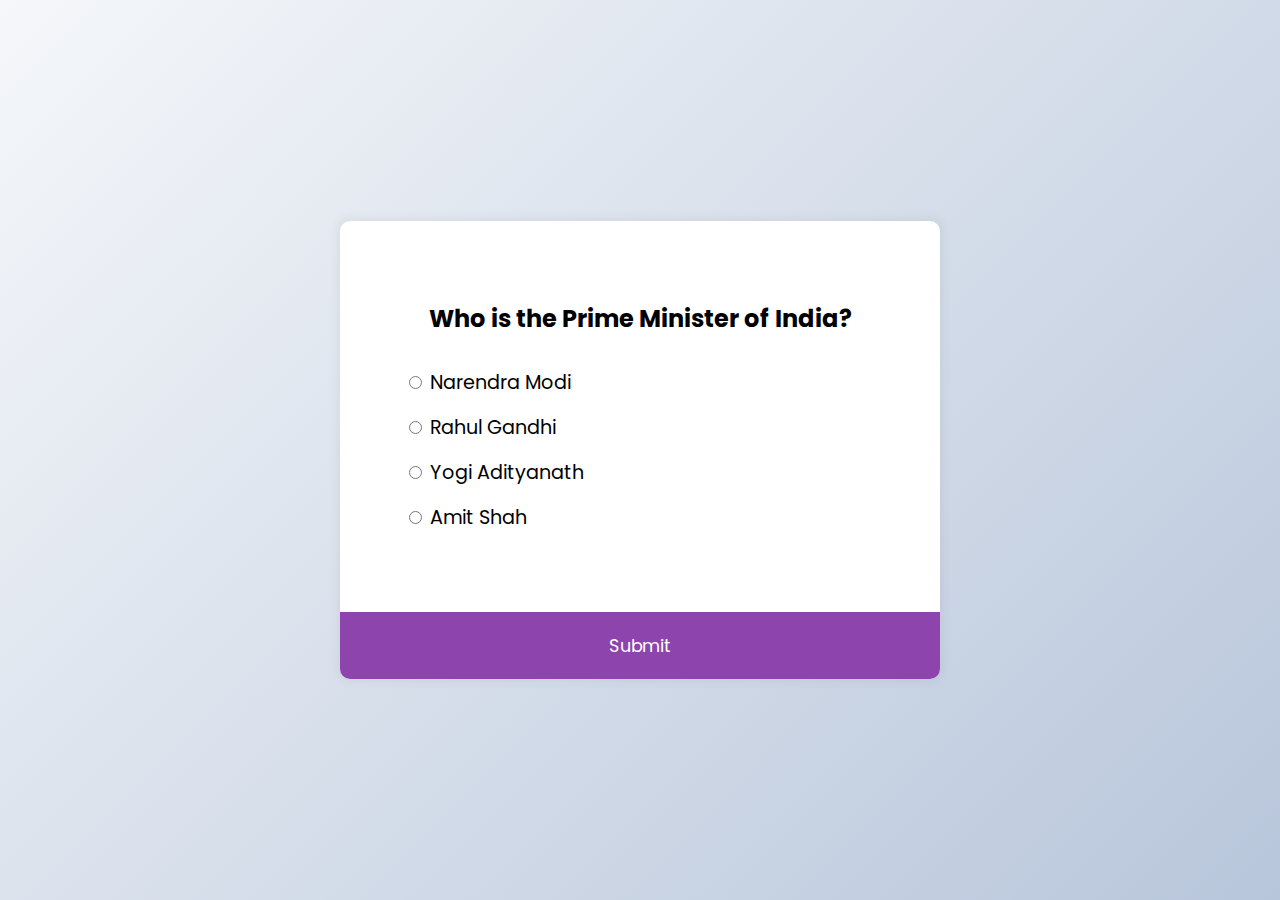
<file: QuizApp/inedx.html>
<!DOCTYPE html>
<html lang="en">
  <head>
    <meta charset="UTF-8" />
    <meta name="viewport" content="width=device-width, initial-scale=1.0" />
    <title>Quiz App</title>
    <link rel="stylesheet" href="style.css" />
  </head>
  <body>
    <div class="quiz-container" id="quiz">
      <div class="quiz-header">
        <h2 id="question">Question Text</h2>
        <ul>
          <li>
            <input type="radio" id="a" class="answer" name="answer" />
            <label id="a_text" for="a">Question</label>
          </li>
          <li>
            <input type="radio" id="b" class="answer" name="answer" />
            <label id="b_text" for="b">Question</label>
          </li>
          <li>
            <input type="radio" id="c" class="answer" name="answer" />
            <label id="c_text" for="c">Question</label>
          </li>
          <li>
            <input type="radio" id="d" class="answer" name="answer" />
            <label id="d_text" for="d">Question</label>
          </li>
        </ul>
      </div>
      <button type="submit" id="submit">Submit</button>
    </div>

    <script src="script.js"></script>
  </body>
</html>
</file>
<file: QuizApp/style.css>
@import url("https://fonts.googleapis.com/css2?family=Poppins:wght@200;400;600&display=swap");

* {
  box-sizing: border-box;
}

body {
  background-color: #fff;
  background-color: #b8c6db;
  background-image: linear-gradient(315deg, #b8c6db 0%, #f5f7fa 100%);
  display: flex;
  align-items: center;
  justify-content: center;
  font-family: "Poppins", sans-serif;
  margin: 0;
  min-height: 100vh;
}

.quiz-container {
  background-color: #fff;
  border-radius: 10px;
  box-shadow: 0 0 10px 2px rgba(100, 100, 100, 0.1);
  width: 600px;
  max-width: 100%;
  overflow: hidden;
}

.quiz-header {
  padding: 4rem;
}

h2 {
  text-align: center;
  padding: 1rem;
  margin: 0;
}

ul {
  list-style-type: none;
  padding: 0;
}

ul li {
  font-size: 1.2rem;
  margin: 1rem 0;
}

ul li label {
  cursor: pointer;
}

button {
  background-color: #8e44ad;
  color: white;
  border: none;
  cursor: pointer;
  display: block;
  font-family: inherit;
  font-size: 1.1rem;
  width: 100%;
  padding: 1.3rem;
}

button:hover {
  background-color: #732d91;
}

button:focus {
  outline: none;
}
</file>
